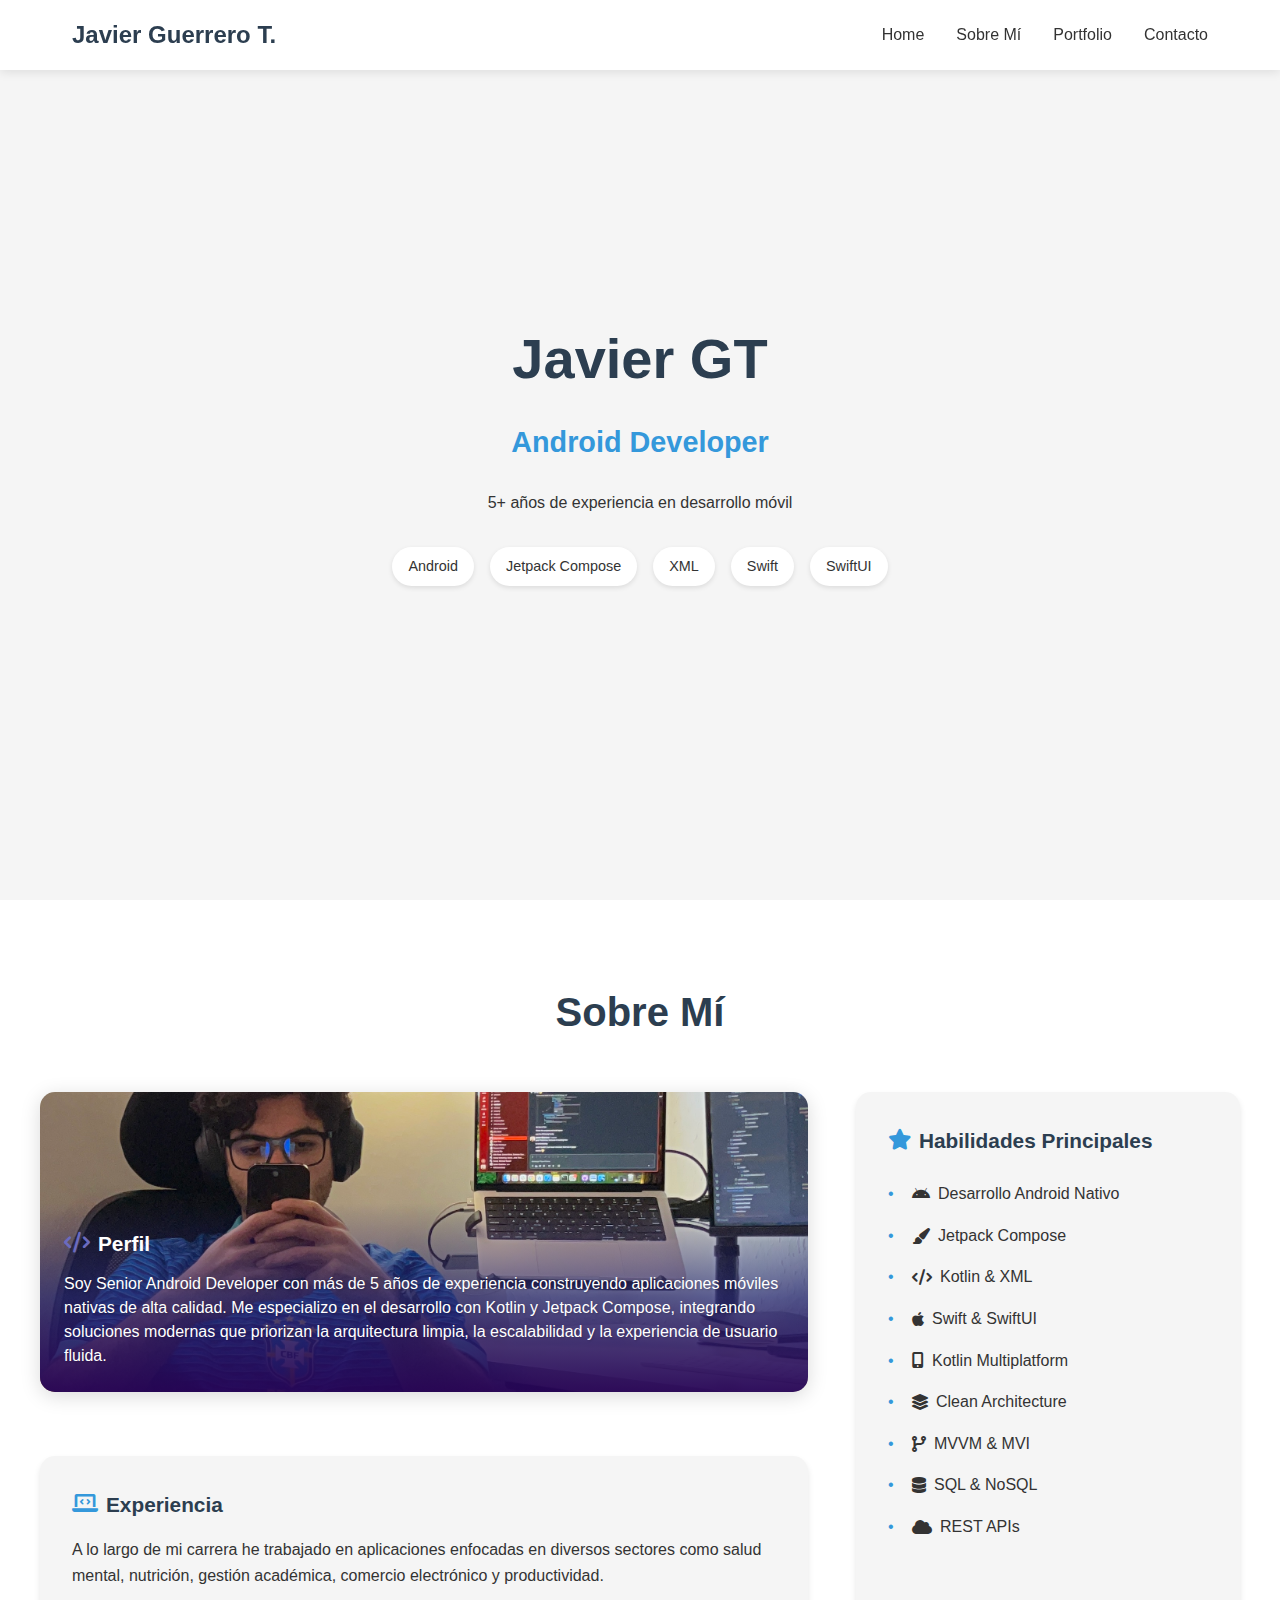
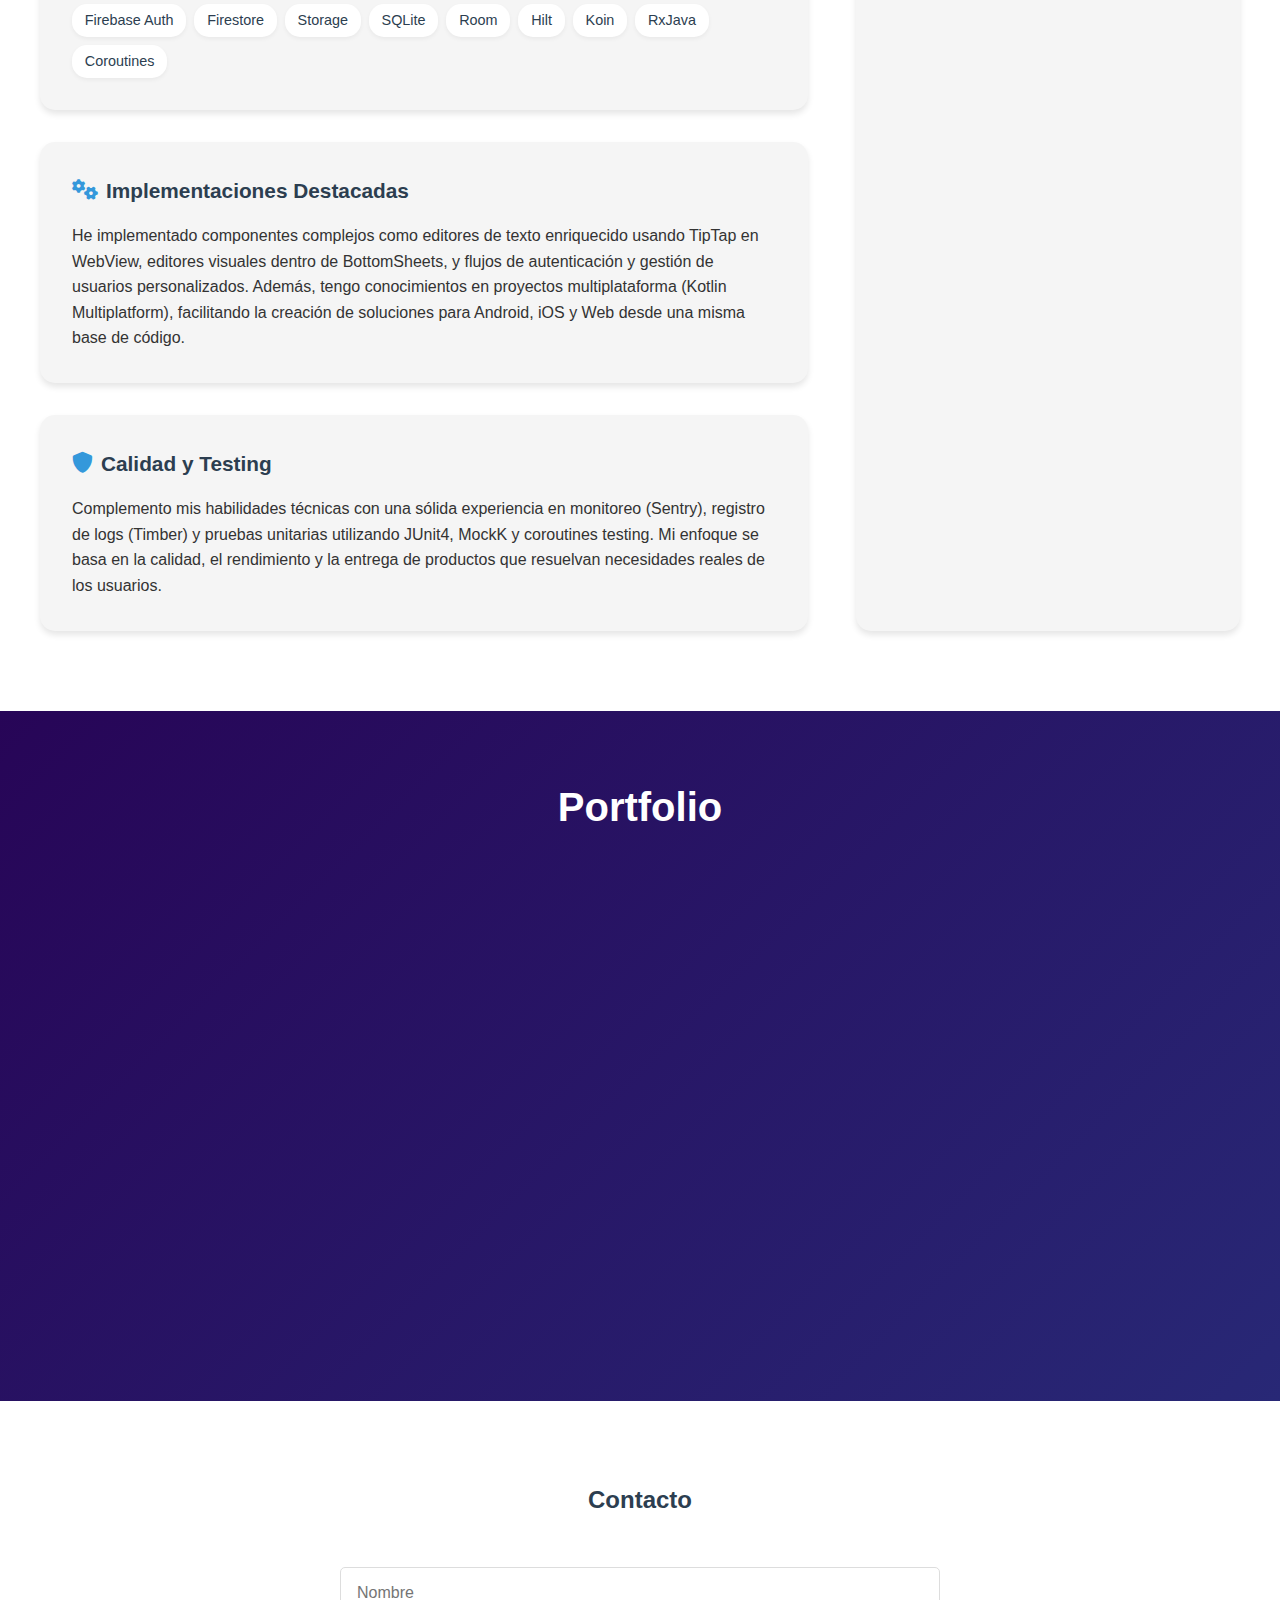
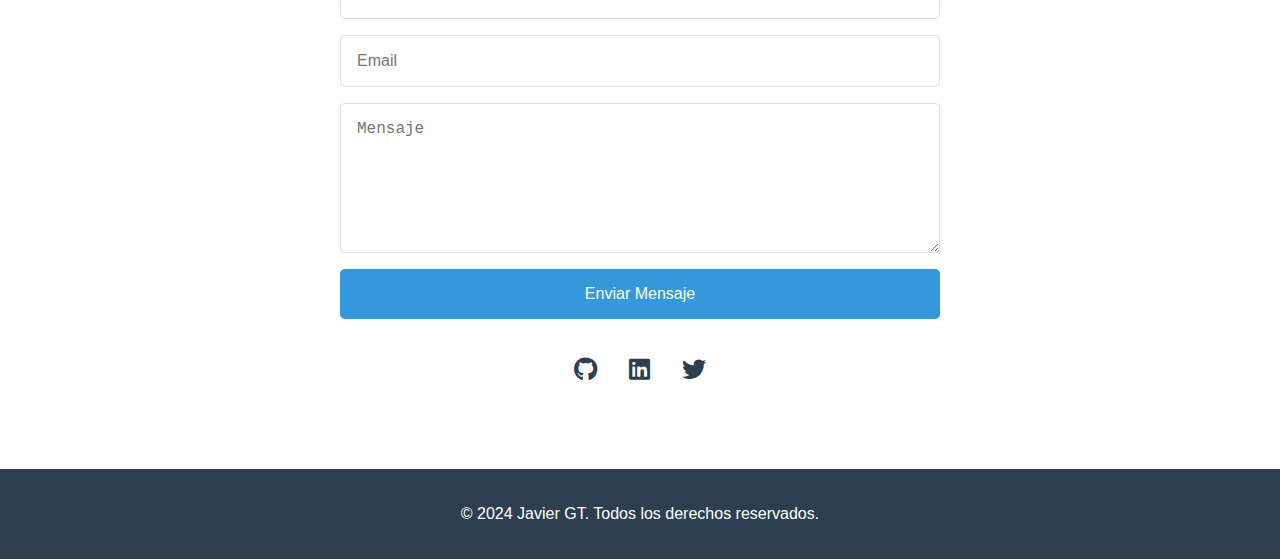
<file: index.html>
<!DOCTYPE html>
<html lang="es">
<head>
    <meta charset="UTF-8">
    <meta name="viewport" content="width=device-width, initial-scale=1.0">
    <title>Javier Guerrero T. - Android Developer Portfolio</title>
    <link rel="icon" type="image/png" href="images/javi-pix.JPG">
    <link rel="stylesheet" href="styles.css">
    <link rel="stylesheet" href="https://cdnjs.cloudflare.com/ajax/libs/font-awesome/6.0.0/css/all.min.css">
</head>
<body>
    <nav class="navbar">
        <div class="nav-content">
            <div class="logo">Javier Guerrero T.</div>
            <button class="hamburger-menu" aria-label="Menu">
                <i class="fas fa-bars"></i>
            </button>
            <ul class="nav-links">
                <li><a href="#home">Home</a></li>
                <li><a href="#about">Sobre Mí</a></li>
                <li><a href="#portfolio">Portfolio</a></li>
                <li><a href="#contact">Contacto</a></li>
            </ul>
        </div>
    </nav>

    <section id="home" class="hero">
        <div class="hero-content">
            <h1>Javier GT</h1>
            <h2>Android Developer</h2>
            <p>5+ años de experiencia en desarrollo móvil</p>
            <div class="tech-stack">
                <span>Android</span>
                <span>Jetpack Compose</span>
                <span>XML</span>
                <span>Swift</span>
                <span>SwiftUI</span>
            </div>
        </div>
    </section>

    <section id="about" class="about">
        <h2>Sobre Mí</h2>
        <div class="about-content">
            <div class="about-text">
                <div class="profile-container">
                    <img src="images/IMG_0023.jpg" alt="Javier Guerrero" class="profile-image">
                    <div class="profile-overlay">
                        <div class="profile-card">
                            <h3><i class="fas fa-code"></i> Perfil</h3>
                            <p>Soy Senior Android Developer con más de 5 años de experiencia construyendo aplicaciones móviles nativas de alta calidad. Me especializo en el desarrollo con Kotlin y Jetpack Compose, integrando soluciones modernas que priorizan la arquitectura limpia, la escalabilidad y la experiencia de usuario fluida.</p>
                        </div>
                    </div>
                </div>

                <div class="about-card">
                    <h3><i class="fas fa-laptop-code"></i> Experiencia</h3>
                    <p>A lo largo de mi carrera he trabajado en aplicaciones enfocadas en diversos sectores como salud mental, nutrición, gestión académica, comercio electrónico y productividad.</p>
                    <div class="tech-list">
                        <span class="tech-tag">Firebase Auth</span>
                        <span class="tech-tag">Firestore</span>
                        <span class="tech-tag">Storage</span>
                        <span class="tech-tag">SQLite</span>
                        <span class="tech-tag">Room</span>
                        <span class="tech-tag">Hilt</span>
                        <span class="tech-tag">Koin</span>
                        <span class="tech-tag">RxJava</span>
                        <span class="tech-tag">Coroutines</span>
                    </div>
                </div>

                <div class="about-card">
                    <h3><i class="fas fa-cogs"></i> Implementaciones Destacadas</h3>
                    <p>He implementado componentes complejos como editores de texto enriquecido usando TipTap en WebView, editores visuales dentro de BottomSheets, y flujos de autenticación y gestión de usuarios personalizados. Además, tengo conocimientos en proyectos multiplataforma (Kotlin Multiplatform), facilitando la creación de soluciones para Android, iOS y Web desde una misma base de código.</p>
                </div>

                <div class="about-card">
                    <h3><i class="fas fa-shield-alt"></i> Calidad y Testing</h3>
                    <p>Complemento mis habilidades técnicas con una sólida experiencia en monitoreo (Sentry), registro de logs (Timber) y pruebas unitarias utilizando JUnit4, MockK y coroutines testing. Mi enfoque se basa en la calidad, el rendimiento y la entrega de productos que resuelvan necesidades reales de los usuarios.</p>
                </div>
            </div>

            <div class="skills">
                <h3><i class="fas fa-star"></i> Habilidades Principales</h3>
                <ul>
                    <li><i class="fab fa-android"></i> Desarrollo Android Nativo</li>
                    <li><i class="fas fa-paint-brush"></i> Jetpack Compose</li>
                    <li><i class="fas fa-code"></i> Kotlin & XML</li>
                    <li><i class="fab fa-apple"></i> Swift & SwiftUI</li>
                    <li><i class="fas fa-mobile-alt"></i> Kotlin Multiplatform</li>
                    <li><i class="fas fa-layer-group"></i> Clean Architecture</li>
                    <li><i class="fas fa-code-branch"></i> MVVM & MVI</li>
                    <li><i class="fas fa-database"></i> SQL & NoSQL</li>
                    <li><i class="fas fa-cloud"></i> REST APIs</li>
                </ul>
            </div>
        </div>
    </section>

    <section id="portfolio" class="portfolio">
        <h2>Portfolio</h2>
        <div class="portfolio-grid">
            <a href="serena-project.html" class="portfolio-item">
                <img src="images/banner.png" alt="Serena App Preview" class="portfolio-image">
                <img src="images/Logo.png" alt="Serena Logo" class="portfolio-logo">
                <div class="portfolio-content">
                    <h3>Serena - App de Salud Mental</h3>
                    <p>Una aplicación móvil que conecta usuarios con profesionales de la salud mental, proporcionando recursos de bienestar y apoyo emocional. Diseñada con un enfoque en la accesibilidad y la experiencia del usuario.</p>
                </div>
            </a>
        </div>
    </section>

    <section id="contact" class="contact">
        <h2>Contacto</h2>
        <div class="contact-content">
            <form id="contact-form">
                <input type="text" placeholder="Nombre" required>
                <input type="email" placeholder="Email" required>
                <textarea placeholder="Mensaje" required></textarea>
                <button type="submit">Enviar Mensaje</button>
            </form>
            <div class="social-links">
                <a href="https://github.com/javiguerrerobd" target="_blank"><i class="fab fa-github"></i></a>
                <a href="https://www.linkedin.com/in/javier-guerrero-toledo-648069177/" target="_blank"><i class="fab fa-linkedin"></i></a>
                <a href="https://x.com/JavierGuer91722" target="_blank"><i class="fab fa-twitter"></i></a>
            </div>
        </div>
    </section>

    <footer>
        <p>&copy; 2024 Javier GT. Todos los derechos reservados.</p>
    </footer>

    <script src="script.js"></script>
</body>
</html>
</file>
<file: styles.css>
/* Variables */
:root {
    --primary-color: #2c3e50;
    --secondary-color: #3498db;
    --text-color: #333;
    --light-gray: #f5f5f5;
    --white: #ffffff;
    --transition: all 0.3s ease;
    --serena-dark-purple: #270557;
    --serena-dark-blue: #282876;
    --serena-light-purple: #6B6BBF;
}

/* Reset and Base Styles */
* {
    margin: 0;
    padding: 0;
    box-sizing: border-box;
}

html {
    scroll-behavior: smooth;
}

body {
    font-family: 'Inter', -apple-system, BlinkMacSystemFont, 'Segoe UI', Roboto, sans-serif;
    line-height: 1.6;
    color: var(--text-color);
}

/* Navigation */
.navbar {
    position: fixed;
    top: 0;
    width: 100%;
    background: var(--white);
    box-shadow: 0 2px 10px rgba(0, 0, 0, 0.1);
    z-index: 1000;
}

.nav-content {
    max-width: 1200px;
    margin: 0 auto;
    padding: 1rem 2rem;
    display: flex;
    justify-content: space-between;
    align-items: center;
    position: relative;
}

.logo {
    font-size: 1.5rem;
    font-weight: 700;
    color: var(--primary-color);
}

.hamburger-menu {
    display: none;
    background: none;
    border: none;
    cursor: pointer;
    padding: 0.5rem;
    z-index: 1001;
    font-size: 1.5rem;
    color: var(--primary-color);
    transition: var(--transition);
}

.hamburger-menu:hover {
    color: var(--secondary-color);
}

.nav-links {
    display: flex;
    list-style: none;
    gap: 2rem;
}

.nav-links a {
    text-decoration: none;
    color: var(--text-color);
    font-weight: 500;
    transition: var(--transition);
}

.nav-links a:hover {
    color: var(--secondary-color);
}

/* Hero Section */
.hero {
    height: 100vh;
    display: flex;
    align-items: center;
    justify-content: center;
    background: var(--light-gray);
    padding: 0 2rem;
}

.hero-content {
    text-align: center;
    max-width: 800px;
}

.hero h1 {
    font-size: 3.5rem;
    margin-bottom: 1rem;
    color: var(--primary-color);
}

.hero h2 {
    font-size: 1.8rem;
    color: var(--secondary-color);
    margin-bottom: 1.5rem;
}

.tech-stack {
    display: flex;
    flex-wrap: wrap;
    gap: 1rem;
    justify-content: center;
    margin-top: 2rem;
}

.tech-stack span {
    background: var(--white);
    padding: 0.5rem 1rem;
    border-radius: 20px;
    font-size: 0.9rem;
    box-shadow: 0 2px 5px rgba(0, 0, 0, 0.1);
}

/* About Section */
.about {
    padding: 5rem 2rem;
    background: var(--white);
}

.about h2 {
    text-align: center;
    margin-bottom: 3rem;
    color: var(--primary-color);
    font-size: 2.5rem;
}

.about-content {
    max-width: 1200px;
    margin: 0 auto;
    display: grid;
    grid-template-columns: 2fr 1fr;
    gap: 3rem;
}

.about-text {
    display: flex;
    flex-direction: column;
    gap: 2rem;
}

.about-card {
    background: var(--light-gray);
    padding: 2rem;
    border-radius: 15px;
    box-shadow: 0 4px 6px rgba(0, 0, 0, 0.1);
    transition: var(--transition);
}

.about-card:hover {
    transform: translateY(-5px);
    box-shadow: 0 6px 12px rgba(0, 0, 0, 0.15);
}

.about-card h3 {
    color: var(--primary-color);
    margin-bottom: 1rem;
    font-size: 1.3rem;
    display: flex;
    align-items: center;
    gap: 0.5rem;
}

.about-card h3 i {
    color: var(--secondary-color);
}

.tech-list {
    display: flex;
    flex-wrap: wrap;
    gap: 0.5rem;
    margin-top: 1rem;
}

.tech-tag {
    background: var(--white);
    padding: 0.3rem 0.8rem;
    border-radius: 15px;
    font-size: 0.9rem;
    color: var(--primary-color);
    box-shadow: 0 2px 4px rgba(0, 0, 0, 0.05);
}

.skills {
    background: var(--light-gray);
    padding: 2rem;
    border-radius: 15px;
    box-shadow: 0 4px 6px rgba(0, 0, 0, 0.1);
}

.skills h3 {
    color: var(--primary-color);
    margin-bottom: 1.5rem;
    font-size: 1.3rem;
    display: flex;
    align-items: center;
    gap: 0.5rem;
}

.skills h3 i {
    color: var(--secondary-color);
}

.skills ul {
    list-style: none;
}

.skills li {
    margin-bottom: 1rem;
    padding-left: 1.5rem;
    position: relative;
    display: flex;
    align-items: center;
    gap: 0.5rem;
}

.skills li::before {
    content: "•";
    color: var(--secondary-color);
    position: absolute;
    left: 0;
}

/* Portfolio Section */
.portfolio {
    padding: 4rem 0;
    background: linear-gradient(135deg, var(--serena-dark-purple), var(--serena-dark-blue));
}

.portfolio h2 {
    color: var(--white);
    text-align: center;
    margin-bottom: 3rem;
    font-size: 2.5rem;
}

.portfolio-grid {
    display: grid;
    grid-template-columns: repeat(auto-fit, minmax(300px, 1fr));
    gap: 2rem;
    padding: 0 2rem;
    max-width: 1200px;
    margin: 0 auto;
}

.portfolio-item {
    position: relative;
    height: clamp(300px, 50vh, 500px);
    display: flex;
    flex-direction: column;
}

.portfolio-image {
    width: 100%;
    height: 100%;
    object-fit: cover;
    object-position: center;
}

.portfolio-content {
    position: absolute;
    bottom: 0;
    left: 0;
    right: 0;
    background: linear-gradient(to top,
        rgba(39, 5, 87, 0.95) 0%,
        rgba(40, 40, 118, 0.8) 40%,
        rgba(107, 107, 191, 0.2) 80%,
        transparent 100%
    );
    padding: 2rem;
    color: var(--white);
    transform: translateY(0);
    transition: transform 0.5s ease;
}

.portfolio-content h3 {
    color: var(--white);
    font-size: clamp(1.2rem, 2.5vw, 1.5rem);
    margin-bottom: 1rem;
    text-shadow: 1px 1px 2px rgba(0, 0, 0, 0.2);
}

.portfolio-content p {
    color: var(--white);
    font-size: clamp(0.9rem, 1.5vw, 1.1rem);
    margin-bottom: 1.5rem;
    text-shadow: 1px 1px 2px rgba(0, 0, 0, 0.2);
}

.portfolio-logo {
    position: absolute;
    top: 1rem;
    right: 1rem;
    width: clamp(60px, 8vw, 80px);
    height: clamp(60px, 8vw, 80px);
    object-fit: contain;
    z-index: 2;
    background: var(--white);
    border-radius: 50%;
    padding: 0.75rem;
    box-shadow: 0 4px 15px rgba(39, 5, 87, 0.15);
    transition: transform 0.3s ease;
}

.portfolio-item:hover .portfolio-logo {
    transform: scale(1.05);
}

/* Contact Section */
.contact {
    padding: 5rem 2rem;
    background: var(--white);
}

.contact h2 {
    text-align: center;
    margin-bottom: 3rem;
    color: var(--primary-color);
}

.contact-content {
    max-width: 600px;
    margin: 0 auto;
}

#contact-form {
    display: flex;
    flex-direction: column;
    gap: 1rem;
}

#contact-form input,
#contact-form textarea {
    padding: 1rem;
    border: 1px solid #ddd;
    border-radius: 5px;
    font-size: 1rem;
}

#contact-form textarea {
    height: 150px;
    resize: vertical;
}

#contact-form button {
    background: var(--secondary-color);
    color: var(--white);
    padding: 1rem;
    border: none;
    border-radius: 5px;
    cursor: pointer;
    font-size: 1rem;
    transition: var(--transition);
}

#contact-form button:hover {
    background: #2980b9;
}

.social-links {
    display: flex;
    justify-content: center;
    gap: 2rem;
    margin-top: 2rem;
}

.social-links a {
    color: var(--primary-color);
    font-size: 1.5rem;
    transition: var(--transition);
}

.social-links a:hover {
    color: var(--secondary-color);
}

/* Footer */
footer {
    text-align: center;
    padding: 2rem;
    background: var(--primary-color);
    color: var(--white);
}

/* Project Detail Page */
.project-detail {
    padding-top: 80px;
    background: var(--white);
}

.project-header {
    background: var(--light-gray);
    padding: 4rem 2rem;
    text-align: center;
}

.project-header h1 {
    font-size: 3rem;
    color: var(--primary-color);
    margin-bottom: 1.5rem;
}

.project-header p {
    max-width: 800px;
    margin: 0 auto;
    font-size: 1.2rem;
    color: var(--text-color);
}

.project-content {
    max-width: 1200px;
    margin: 0 auto;
    padding: 4rem 2rem;
}

.project-section {
    margin-bottom: 4rem;
}

.project-section h2 {
    color: var(--primary-color);
    font-size: 2rem;
    margin-bottom: 1.5rem;
    position: relative;
    padding-left: 1rem;
}

.project-section h2::before {
    content: '';
    position: absolute;
    left: 0;
    top: 0;
    height: 100%;
    width: 4px;
    background: var(--secondary-color);
    border-radius: 2px;
}

.project-section p {
    font-size: 1.1rem;
    line-height: 1.8;
    color: var(--text-color);
    margin-bottom: 1.5rem;
}

.process-image {
    width: 100%;
    max-width: 800px;
    margin: 2rem auto;
    border-radius: 10px;
    box-shadow: 0 4px 12px rgba(0, 0, 0, 0.1);
}

.process-steps {
    display: flex;
    justify-content: space-between;
    flex-wrap: wrap;
    gap: 2rem;
    margin: 3rem 0;
}

.process-step {
    flex: 1;
    min-width: 200px;
    text-align: center;
    padding: 1.5rem;
    background: var(--light-gray);
    border-radius: 10px;
    box-shadow: 0 2px 6px rgba(0, 0, 0, 0.1);
    transition: var(--transition);
}

.process-step:hover {
    transform: translateY(-5px);
}

.process-step i {
    font-size: 2rem;
    color: var(--secondary-color);
    margin-bottom: 1rem;
}

.process-step h3 {
    color: var(--primary-color);
    margin-bottom: 0.5rem;
}

.process-step p {
    font-size: 0.9rem;
    margin: 0;
}

/* Responsive Design */
/* Tablets and Mobile */
@media (max-width: 1024px) {
    .nav-content {
        padding: 1rem;
    }

    .hamburger-menu {
        display: block;
        position: absolute;
        right: 1rem;
        top: 50%;
        transform: translateY(-50%);
    }

    .hamburger-menu.active i::before {
        content: "\f00d"; /* Font Awesome times icon */
    }

    .nav-links {
        display: none;
        position: fixed;
        left: 0;
        top: 70px;
        flex-direction: column;
        background: var(--white);
        width: 100%;
        text-align: center;
        padding: 2rem 0;
        box-shadow: 0 2px 10px rgba(0, 0, 0, 0.1);
    }

    .nav-links.active {
        display: flex;
    }

    .nav-links li {
        margin: 1rem 0;
    }

    .hero {
        padding-top: 120px;
    }

    .hero h1 {
        font-size: 2.5rem;
    }

    .hero h2 {
        font-size: 1.3rem;
    }

    .tech-stack {
        gap: 0.5rem;
    }

    .tech-stack span {
        font-size: 0.8rem;
        padding: 0.4rem 0.8rem;
    }

    .about-content {
        grid-template-columns: 1fr;
    }

    .portfolio-grid {
        grid-template-columns: 1fr;
    }

    .contact {
        padding: 3rem 1rem;
    }

    #contact-form input,
    #contact-form textarea {
        padding: 0.8rem;
        font-size: 0.9rem;
    }

    .social-links {
        gap: 1.5rem;
    }

    .profile-container {
        max-height: 250px;
    }

    .profile-image {
        height: 250px;
    }

    .profile-overlay {
        padding: 1.25rem;
    }
}

/* Mobile Phones */
@media (max-width: 768px) {
    .nav-content {
        flex-direction: column;
        gap: 1rem;
        padding: 1rem;
    }

    .nav-links {
        flex-direction: column;
        text-align: center;
        gap: 1rem;
    }

    .hero {
        padding-top: 120px;
    }

    .hero h1 {
        font-size: 2.5rem;
    }

    .hero h2 {
        font-size: 1.3rem;
    }

    .tech-stack {
        gap: 0.5rem;
    }

    .tech-stack span {
        font-size: 0.8rem;
        padding: 0.4rem 0.8rem;
    }

    .about {
        padding: 3rem 1rem;
    }

    .about h2 {
        font-size: 2rem;
    }

    .about-card {
        padding: 1.5rem;
    }

    .tech-list {
        gap: 0.3rem;
    }

    .tech-tag {
        font-size: 0.8rem;
    }

    .portfolio-grid {
        grid-template-columns: 1fr;
    }

    .contact {
        padding: 3rem 1rem;
    }

    #contact-form input,
    #contact-form textarea {
        padding: 0.8rem;
        font-size: 0.9rem;
    }

    .social-links {
        gap: 1.5rem;
    }

    .project-header h1 {
        font-size: 2.5rem;
    }

    .project-header p {
        font-size: 1.1rem;
    }

    .project-section h2 {
        font-size: 1.8rem;
    }

    .project-section p {
        font-size: 1rem;
    }

    .process-step {
        min-width: 100%;
    }

    .profile-container {
        max-height: 200px;
    }

    .profile-image {
        height: 200px;
    }

    .profile-overlay {
        padding: 1rem;
    }

    .profile-card h3 {
        font-size: 1.1rem;
        margin-bottom: 0.5rem;
    }

    .profile-card p {
        font-size: 0.9rem;
        line-height: 1.4;
    }

    .role-container {
        grid-template-columns: 1fr;
        gap: 1.5rem;
    }

    .role-card {
        padding: 1.5rem;
    }

    .role-card i {
        font-size: 2rem;
        margin-bottom: 1rem;
    }

    .role-card h3 {
        font-size: 1.2rem;
    }

    .role-card p {
        font-size: 1rem;
    }

    .role-list li {
        font-size: 0.95rem;
    }

    .role-time {
        text-align: left;
        font-size: 1rem;
    }
}

/* Small Mobile Phones */
@media (max-width: 480px) {
    .hero h1 {
        font-size: 2rem;
    }

    .hero h2 {
        font-size: 1.1rem;
    }

    .section-title {
        font-size: 1.8rem;
    }

    .about,
    .portfolio,
    .contact {
        padding: 3rem 1rem;
    }

    .portfolio-item {
        margin: 0 1rem;
    }

    .social-links a {
        font-size: 1.2rem;
    }

    .project-header h1 {
        font-size: 2rem;
    }

    .project-header {
        padding: 3rem 1rem;
    }

    .project-content {
        padding: 2rem 1rem;
    }

    .profile-container {
        max-height: 180px;
    }

    .profile-image {
        height: 180px;
    }
}

/* Landscape Mode */
@media (max-height: 600px) and (orientation: landscape) {
    .hero {
        height: auto;
        min-height: 100vh;
        padding: 120px 2rem 2rem;
    }

    .nav-content {
        padding: 0.5rem 2rem;
    }

    .hero-content {
        padding: 2rem 0;
    }
}

.profile-container {
    position: relative;
    margin-bottom: 2rem;
    border-radius: 15px;
    overflow: hidden;
    box-shadow: 0 4px 20px rgba(0, 0, 0, 0.15);
    max-height: 300px;
}

.profile-image {
    width: 100%;
    height: 300px;
    object-fit: cover;
    display: block;
    transition: transform 0.5s ease;
}

.profile-overlay {
    position: absolute;
    bottom: 0;
    left: 0;
    right: 0;
    background: linear-gradient(to top, rgba(39, 5, 87, 0.95), rgba(40, 40, 118, 0.7), transparent);
    padding: 1.5rem;
    color: var(--white);
    transform: translateY(0);
    transition: transform 0.5s ease;
}

.profile-card {
    max-width: 100%;
}

.profile-card h3 {
    color: var(--white) !important;
    font-size: 1.3rem;
    margin-bottom: 0.75rem;
    display: flex;
    align-items: center;
    gap: 0.5rem;
}

.profile-card h3 i {
    color: var(--serena-light-purple);
}

.profile-card p {
    color: var(--white);
    font-size: 1rem;
    line-height: 1.5;
    text-shadow: 1px 1px 2px rgba(0, 0, 0, 0.2);
}

.profile-container:hover .profile-image {
    transform: scale(1.05);
}

.role-container {
    display: grid;
    grid-template-columns: repeat(auto-fit, minmax(300px, 1fr));
    gap: 2rem;
    margin: 2rem 0;
}

.role-card {
    background: var(--light-gray);
    padding: 2rem;
    border-radius: 15px;
    box-shadow: 0 4px 15px rgba(0, 0, 0, 0.1);
    transition: transform 0.3s ease;
}

.role-card:hover {
    transform: translateY(-5px);
}

.role-card i {
    font-size: 2.5rem;
    color: var(--serena-dark-purple);
    margin-bottom: 1.5rem;
    display: block;
}

.role-card h3 {
    color: var(--serena-dark-blue);
    font-size: 1.4rem;
    margin-bottom: 1rem;
}

.role-card p {
    color: var(--text-color);
    margin-bottom: 1.5rem;
    font-size: 1.1rem;
}

.role-list {
    list-style: none;
    margin: 0;
    padding: 0;
}

.role-list li {
    margin-bottom: 0.8rem;
    padding-left: 1.5rem;
    position: relative;
    color: var(--text-color);
}

.role-list li::before {
    content: "•";
    color: var(--serena-light-purple);
    position: absolute;
    left: 0;
    font-size: 1.2rem;
}

.role-time {
    text-align: right;
    color: var(--serena-dark-blue);
    font-style: italic;
    margin-top: 1rem;
    font-size: 1.1rem;
}

.final-design-intro {
    max-width: 800px;
    margin: 0 auto 3rem;
    text-align: center;
}

.final-design-intro p {
    font-size: 1.2rem;
    line-height: 1.6;
    color: var(--text-color);
}

.final-design-gallery {
    display: grid;
    grid-template-columns: repeat(auto-fit, minmax(300px, 1fr));
    gap: 2rem;
    margin: 2rem 0;
}

.design-card {
    position: relative;
    border-radius: 15px;
    overflow: hidden;
    box-shadow: 0 4px 20px rgba(39, 5, 87, 0.15);
    aspect-ratio: 9/16;
    background: var(--serena-dark-purple);
}

.design-image {
    width: 100%;
    height: 100%;
    object-fit: cover;
    transition: transform 0.5s ease;
}

.design-overlay {
    position: absolute;
    bottom: 0;
    left: 0;
    right: 0;
    background: linear-gradient(to top, 
        rgba(39, 5, 87, 0.95),
        rgba(40, 40, 118, 0.8),
        transparent
    );
    padding: 2rem;
    color: var(--white);
    transform: translateY(100%);
    transition: transform 0.5s ease;
}

.design-card:hover .design-overlay {
    transform: translateY(0);
}

.design-card:hover .design-image {
    transform: scale(1.05);
}

.design-overlay h3 {
    font-size: 1.4rem;
    margin-bottom: 1rem;
    color: var(--white);
}

.design-overlay p {
    font-size: 1rem;
    line-height: 1.5;
    color: var(--white);
    margin: 0;
}

@media (max-width: 1024px) {
    .final-design-gallery {
        gap: 1.5rem;
    }

    .design-overlay {
        padding: 1.5rem;
    }

    .design-overlay h3 {
        font-size: 1.2rem;
    }
}

@media (max-width: 768px) {
    .final-design-intro p {
        font-size: 1.1rem;
    }

    .design-card {
        aspect-ratio: 3/4;
    }

    .design-overlay {
        padding: 1.25rem;
        transform: translateY(0);
        background: linear-gradient(to top, 
            rgba(39, 5, 87, 0.95) 0%,
            rgba(40, 40, 118, 0.8) 60%,
            transparent 100%
        );
    }

    .design-overlay h3 {
        font-size: 1.1rem;
        margin-bottom: 0.5rem;
    }

    .design-overlay p {
        font-size: 0.9rem;
    }
}

.project-banner {
    position: relative;
    width: 100%;
    height: 60vh;
    min-height: 400px;
    overflow: hidden;
    margin-top: 70px;
}

.banner-image {
    width: 100%;
    height: 100%;
    object-fit: cover;
    object-position: center;
    display: block;
    transition: transform 0.5s ease;
}

.banner-overlay {
    position: absolute;
    bottom: 0;
    left: 0;
    right: 0;
    background: linear-gradient(to top,
        rgba(39, 5, 87, 0.95) 0%,
        rgba(40, 40, 118, 0.8) 40%,
        rgba(107, 107, 191, 0.4) 70%,
        transparent 100%
    );
    padding: 4rem;
    color: var(--white);
    display: flex;
    flex-direction: column;
    justify-content: flex-end;
    min-height: 50%;
}

.banner-overlay h1 {
    font-size: clamp(2rem, 5vw, 4rem);
    margin-bottom: clamp(0.5rem, 2vw, 1rem);
    color: var(--white);
    text-shadow: 2px 2px 4px rgba(0, 0, 0, 0.3);
    opacity: 0;
    transform: translateY(20px);
    animation: fadeInUp 0.8s ease forwards;
}

.banner-overlay p {
    max-width: 800px;
    font-size: clamp(1rem, 2vw, 1.3rem);
    line-height: 1.6;
    color: var(--white);
    text-shadow: 1px 1px 2px rgba(0, 0, 0, 0.2);
    opacity: 0;
    transform: translateY(20px);
    animation: fadeInUp 0.8s ease 0.2s forwards;
}

@keyframes fadeInUp {
    to {
        opacity: 1;
        transform: translateY(0);
    }
}

/* Responsive styles for the banner */
@media (min-width: 1024px) {
    .portfolio-grid {
        grid-template-columns: repeat(auto-fit, minmax(400px, 1fr));
    }

    .portfolio-item:hover .portfolio-content {
        transform: translateY(-10px);
    }
}

@media (max-width: 1024px) {
    .project-banner {
        height: 50vh;
    }

    .banner-overlay {
        padding: 3rem;
    }

    .portfolio-item {
        height: clamp(250px, 40vh, 400px);
    }

    .portfolio-content {
        padding: 1.5rem;
    }
}

@media (max-width: 768px) {
    .project-banner {
        height: 40vh;
        min-height: 300px;
    }

    .banner-overlay {
        padding: 2rem;
    }

    .portfolio-grid {
        grid-template-columns: 1fr;
        padding: 0 1rem;
    }

    .portfolio-item {
        height: clamp(200px, 35vh, 350px);
    }

    .portfolio-content {
        padding: 1.25rem;
    }
}

@media (max-width: 480px) {
    .project-banner {
        height: auto;
        min-height: 250px;
    }

    .banner-overlay {
        padding: 1.5rem;
    }

    .portfolio-item {
        height: clamp(180px, 30vh, 300px);
    }

    .portfolio-content {
        padding: 1rem;
    }
}
</file>
